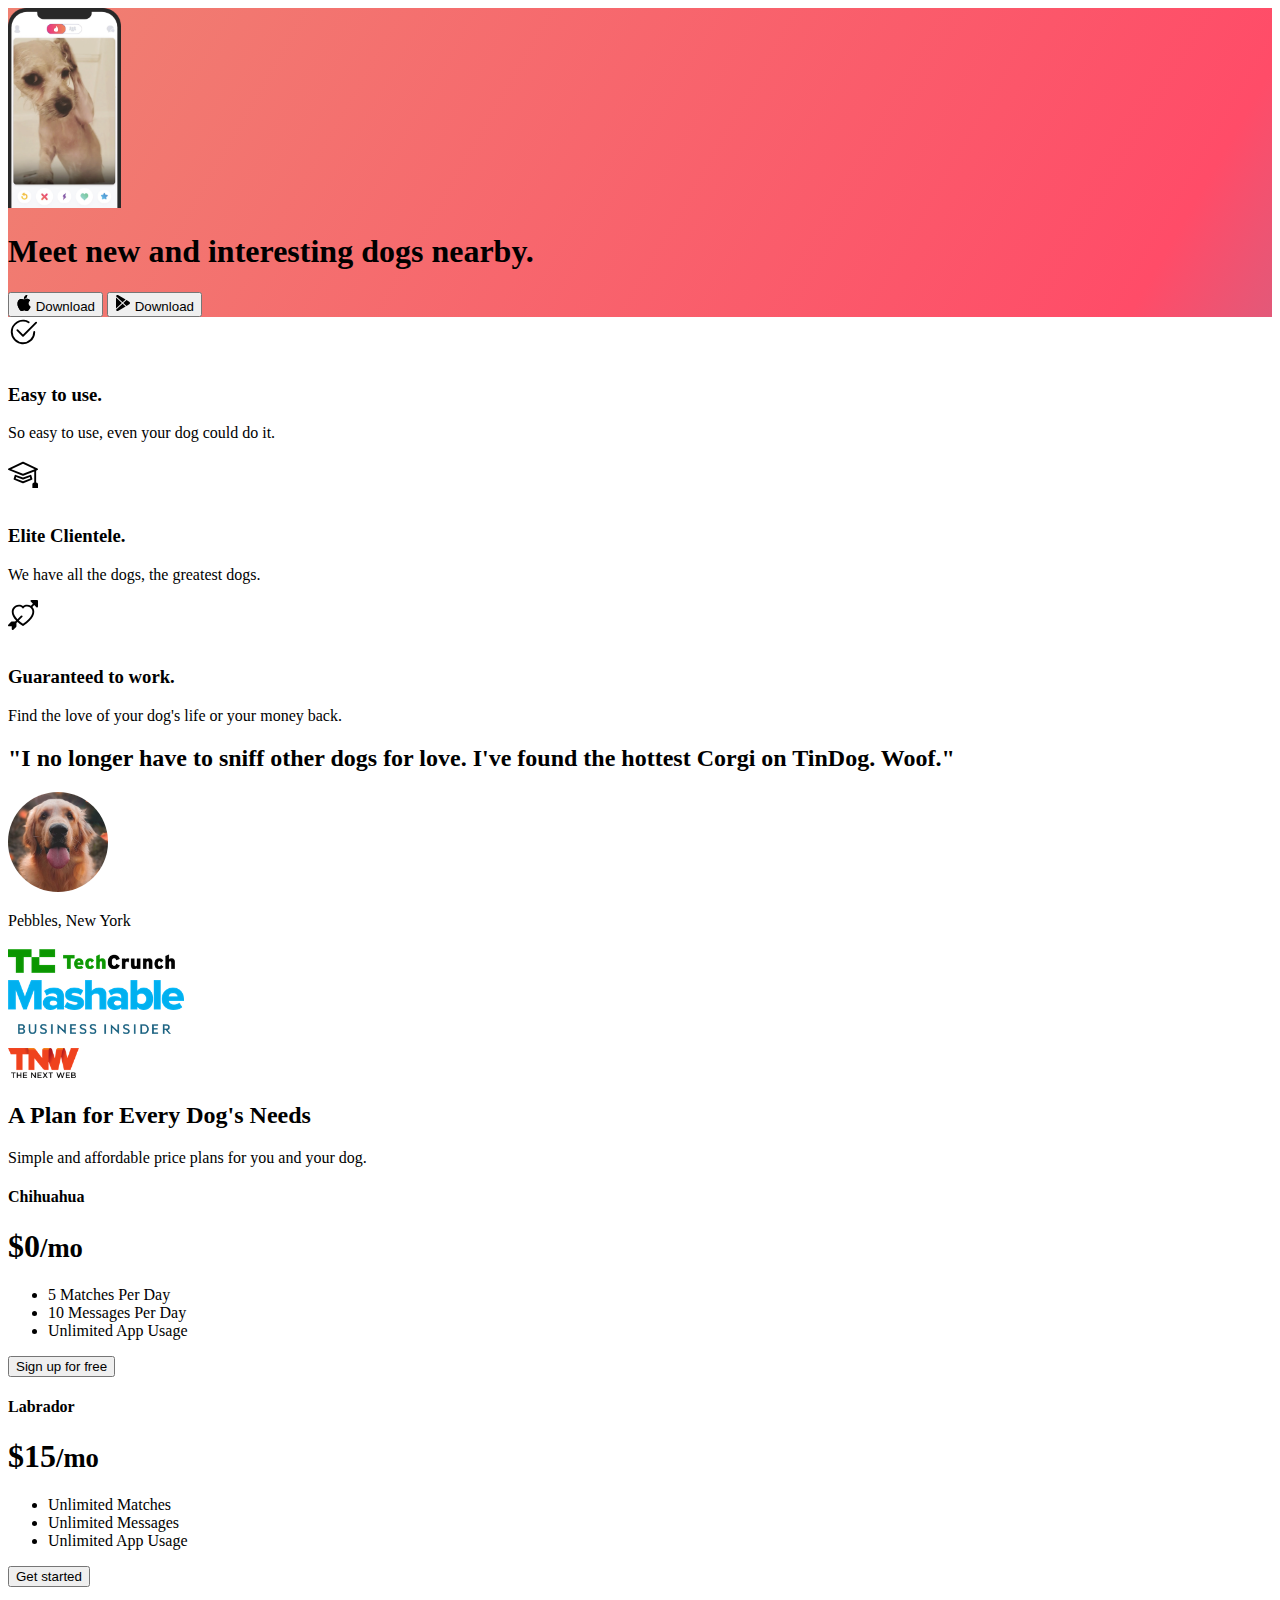
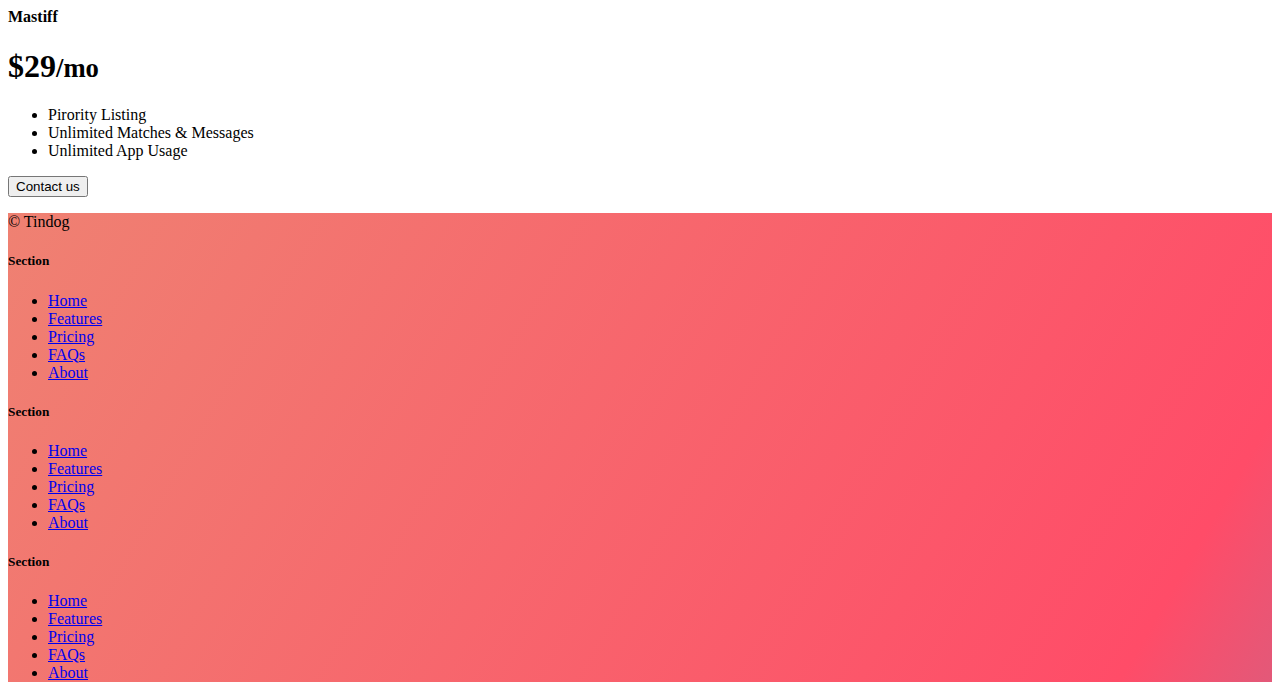
<file: index.html>
<!DOCTYPE html>
<html lang="en">

<head>
  <meta charset="UTF-8">
  <meta name="viewport" content="width=device-width, initial-scale=1.0">
  <title>TinDog</title>
  <link href="https://cdn.jsdelivr.net/npm/bootstrap@5.3.0-alpha3/dist/css/bootstrap.min.css" rel="stylesheet"
    integrity="sha384-KK94CHFLLe+nY2dmCWGMq91rCGa5gtU4mk92HdvYe+M/SXH301p5ILy+dN9+nJOZ" crossorigin="anonymous">
  <link rel="stylesheet" href="style2.css">
</head>

<body>


  <!-- Title -->
  <section id="title" class="gradient-background">

    <div class="container col-xxl-8 px-4 pt-5">
      <div class="row flex-lg-row-reverse align-items-center g-5 pt-5">
        <div class="col-10 col-sm-8 col-lg-6">
          <img src="iphone.png" class="d-block mx-lg-auto img-fluid" alt="Bootstrap Themes" height="200"
            loading="lazy">
        </div>
        <div class="col-lg-6">
          <h1 class="display-5 fw-bold text-body-emphasis lh-1 mb-3">Meet new and interesting dogs nearby.</h1>

          <div class="d-grid gap-2 d-md-flex justify-content-md-start">
            <button type="button" class="btn btn-light btn-lg px-4 me-md-2"><svg xmlns="http://www.w3.org/2000/svg"
                width="16" height="16" fill="currentColor" class="bi bi-apple mb-1" viewBox="0 0 16 16">
                <path
                  d="M11.182.008C11.148-.03 9.923.023 8.857 1.18c-1.066 1.156-.902 2.482-.878 2.516.024.034 1.52.087 2.475-1.258.955-1.345.762-2.391.728-2.43Zm3.314 11.733c-.048-.096-2.325-1.234-2.113-3.422.212-2.189 1.675-2.789 1.698-2.854.023-.065-.597-.79-1.254-1.157a3.692 3.692 0 0 0-1.563-.434c-.108-.003-.483-.095-1.254.116-.508.139-1.653.589-1.968.607-.316.018-1.256-.522-2.267-.665-.647-.125-1.333.131-1.824.328-.49.196-1.422.754-2.074 2.237-.652 1.482-.311 3.83-.067 4.56.244.729.625 1.924 1.273 2.796.576.984 1.34 1.667 1.659 1.899.319.232 1.219.386 1.843.067.502-.308 1.408-.485 1.766-.472.357.013 1.061.154 1.782.539.571.197 1.111.115 1.652-.105.541-.221 1.324-1.059 2.238-2.758.347-.79.505-1.217.473-1.282Z" />
                <path
                  d="M11.182.008C11.148-.03 9.923.023 8.857 1.18c-1.066 1.156-.902 2.482-.878 2.516.024.034 1.52.087 2.475-1.258.955-1.345.762-2.391.728-2.43Zm3.314 11.733c-.048-.096-2.325-1.234-2.113-3.422.212-2.189 1.675-2.789 1.698-2.854.023-.065-.597-.79-1.254-1.157a3.692 3.692 0 0 0-1.563-.434c-.108-.003-.483-.095-1.254.116-.508.139-1.653.589-1.968.607-.316.018-1.256-.522-2.267-.665-.647-.125-1.333.131-1.824.328-.49.196-1.422.754-2.074 2.237-.652 1.482-.311 3.83-.067 4.56.244.729.625 1.924 1.273 2.796.576.984 1.34 1.667 1.659 1.899.319.232 1.219.386 1.843.067.502-.308 1.408-.485 1.766-.472.357.013 1.061.154 1.782.539.571.197 1.111.115 1.652-.105.541-.221 1.324-1.059 2.238-2.758.347-.79.505-1.217.473-1.282Z" />
              </svg> Download</button>
            <button type="button" class="btn btn-outline-light btn-lg px-4"><svg xmlns="http://www.w3.org/2000/svg"
                width="16" height="16" fill="currentColor" class="bi bi-google-play mb-1" viewBox="0 0 16 16">
                <path
                  d="M14.222 9.374c1.037-.61 1.037-2.137 0-2.748L11.528 5.04 8.32 8l3.207 2.96 2.694-1.586Zm-3.595 2.116L7.583 8.68 1.03 14.73c.201 1.029 1.36 1.61 2.303 1.055l7.294-4.295ZM1 13.396V2.603L6.846 8 1 13.396ZM1.03 1.27l6.553 6.05 3.044-2.81L3.333.215C2.39-.341 1.231.24 1.03 1.27Z" />
              </svg> Download</button>
          </div>
        </div>
      </div>
    </div>
  </section>
  <!-- Features -->
  <section id="features">
    <div class="container mt-5">
      <div class="row g-4 py-5 row-cols-1 row-cols-lg-3">
        <div class="col d-flex align-items-start">
          <div
            class="icon-square text-body-emphasis bg-body-secondary d-inline-flex align-items-center justify-content-center fs-4 flex-shrink-0 me-3">
            <svg xmlns="http://www.w3.org/2000/svg" height="30" fill="currentColor" class="bi bi-check2-circle"
              viewBox="0 0 16 16">
              <path
                d="M2.5 8a5.5 5.5 0 0 1 8.25-4.764.5.5 0 0 0 .5-.866A6.5 6.5 0 1 0 14.5 8a.5.5 0 0 0-1 0 5.5 5.5 0 1 1-11 0z" />
              <path
                d="M15.354 3.354a.5.5 0 0 0-.708-.708L8 9.293 5.354 6.646a.5.5 0 1 0-.708.708l3 3a.5.5 0 0 0 .708 0l7-7z" />
            </svg>
          </div>
          <div>
            <h3 class="fs-2">Easy to use.</h3>
            <p>So easy to use, even your dog could do it.</p>

          </div>
        </div>
        <div class="col d-flex align-items-start">
          <div
            class="icon-square text-body-emphasis bg-body-secondary d-inline-flex align-items-center justify-content-center fs-4 flex-shrink-0 me-3">
            <svg xmlns="http://www.w3.org/2000/svg" height="30" fill="currentColor" class="bi bi-mortarboard"
              viewBox="0 0 16 16">
              <path
                d="M8.211 2.047a.5.5 0 0 0-.422 0l-7.5 3.5a.5.5 0 0 0 .025.917l7.5 3a.5.5 0 0 0 .372 0L14 7.14V13a1 1 0 0 0-1 1v2h3v-2a1 1 0 0 0-1-1V6.739l.686-.275a.5.5 0 0 0 .025-.917l-7.5-3.5ZM8 8.46 1.758 5.965 8 3.052l6.242 2.913L8 8.46Z" />
              <path
                d="M4.176 9.032a.5.5 0 0 0-.656.327l-.5 1.7a.5.5 0 0 0 .294.605l4.5 1.8a.5.5 0 0 0 .372 0l4.5-1.8a.5.5 0 0 0 .294-.605l-.5-1.7a.5.5 0 0 0-.656-.327L8 10.466 4.176 9.032Zm-.068 1.873.22-.748 3.496 1.311a.5.5 0 0 0 .352 0l3.496-1.311.22.748L8 12.46l-3.892-1.556Z" />
            </svg>
          </div>
          <div>
            <h3 class="fs-2">Elite Clientele.</h3>
            <p>We have all the dogs, the greatest dogs.</p>

          </div>
        </div>
        <div class="col d-flex align-items-start">
          <div
            class="icon-square text-body-emphasis bg-body-secondary d-inline-flex align-items-center justify-content-center fs-4 flex-shrink-0 me-3">
            <svg xmlns="http://www.w3.org/2000/svg" height="30" fill="currentColor" class="bi bi-arrow-through-heart"
              viewBox="0 0 16 16">
              <path fill-rule="evenodd"
                d="M2.854 15.854A.5.5 0 0 1 2 15.5V14H.5a.5.5 0 0 1-.354-.854l1.5-1.5A.5.5 0 0 1 2 11.5h1.793l.53-.53c-.771-.802-1.328-1.58-1.704-2.32-.798-1.575-.775-2.996-.213-4.092C3.426 2.565 6.18 1.809 8 3.233c1.25-.98 2.944-.928 4.212-.152L13.292 2 12.147.854A.5.5 0 0 1 12.5 0h3a.5.5 0 0 1 .5.5v3a.5.5 0 0 1-.854.354L14 2.707l-1.006 1.006c.236.248.44.531.6.845.562 1.096.585 2.517-.213 4.092-.793 1.563-2.395 3.288-5.105 5.08L8 13.912l-.276-.182a21.86 21.86 0 0 1-2.685-2.062l-.539.54V14a.5.5 0 0 1-.146.354l-1.5 1.5Zm2.893-4.894A20.419 20.419 0 0 0 8 12.71c2.456-1.666 3.827-3.207 4.489-4.512.679-1.34.607-2.42.215-3.185-.817-1.595-3.087-2.054-4.346-.761L8 4.62l-.358-.368c-1.259-1.293-3.53-.834-4.346.761-.392.766-.464 1.845.215 3.185.323.636.815 1.33 1.519 2.065l1.866-1.867a.5.5 0 1 1 .708.708L5.747 10.96Z" />
            </svg>
          </div>
          <div>
            <h3 class="fs-2">Guaranteed to work.</h3>
            <p>Find the love of your dog's life or your money back.</p>

          </div>
        </div>
      </div>
    </div>
  </section>
  <!-- Testimonial -->
  <section id="testimonial">
    <div class="my-5">
      <div class="p-5 text-center bg-body-tertiary">
        <div class="container py-5">
          <h2 class="text-body-emphasis">"I no longer have to sniff other dogs for love. I've found the hottest Corgi on
            TinDog. Woof."</h2>
          <img class="profile-img mt-5" src="dog-img.jpg" alt="dog image">
          <p class="col-lg-8 mx-auto lead mt-2">
            Pebbles, New York
          </p>
        </div>

        <div class="container">
          <div class="row">
            <div class="col-lg-3 col-sm-12">
              <img src="techcrunch.png" alt="techcrunch" height="30">
            </div>
            <div class="col-lg-3 col-sm-12">
              <img src="mashable.png" alt="mashable" height="30">
            </div>
            <div class="col-lg-3 col-sm-12">
              <img src="bizinsider.png" alt="bizinsider" height="30">
            </div>
            <div class="col-lg-3 col-sm-12">
              <img src="tnw.png" alt="tnw" height="30">
            </div>
          </div>
        </div>
      </div>
    </div>
  </section>
  <!-- Pricing -->
  <section id="pricing">
    <div class="container">
      <div class="pricing-header p-3 pb-md-4 mx-auto text-center">
        <h2 class="display-4 fw-normal">A Plan for Every Dog's Needs</h2>
        <p class="fs-5 text-body-secondary">Simple and affordable price plans for you and your dog.
      </div>
      <div class="row row-cols-1 row-cols-md-3 mb-3 text-center">
        <div class="col">
          <div class="card mb-4 rounded-3 shadow-sm">
            <div class="card-header py-3">
              <h4 class="my-0 fw-normal">Chihuahua</h4>
            </div>
            <div class="card-body">
              <h1 class="card-title pricing-card-title">$0<small class="text-body-secondary fw-light">/mo</small></h1>
              <ul class="list-unstyled mt-3 mb-4">
                <li>5 Matches Per Day</li>
                <li>10 Messages Per Day</li>
                <li>Unlimited App Usage</li>
              </ul>
              <button type="button" class="w-100 btn btn-lg btn-outline-dark">Sign up for free</button>
            </div>
          </div>
        </div>
        <div class="col">
          <div class="card mb-4 rounded-3 shadow-sm">
            <div class="card-header py-3">
              <h4 class="my-0 fw-normal">Labrador</h4>
            </div>
            <div class="card-body">
              <h1 class="card-title pricing-card-title">$15<small class="text-body-secondary fw-light">/mo</small></h1>
              <ul class="list-unstyled mt-3 mb-4">
                <li>Unlimited Matches</li>
                <li>Unlimited Messages</li>
                <li>Unlimited App Usage</li>
              </ul>
              <button type="button" class="w-100 btn btn-lg btn-dark">Get started</button>
            </div>
          </div>
        </div>
        <div class="col">
          <div class="card mb-4 rounded-3 shadow-sm border-dark">
            <div class="card-header py-3 text-bg-dark border-dark">
              <h4 class="my-0 fw-normal">Mastiff</h4>
            </div>
            <div class="card-body">
              <h1 class="card-title pricing-card-title">$29<small class="text-body-secondary fw-light">/mo</small></h1>
              <ul class="list-unstyled mt-3 mb-4">
                <li>Pirority Listing</li>
                <li>Unlimited Matches & Messages</li>
                <li>Unlimited App Usage</li>
              </ul>
              <button type="button" class="w-100 btn btn-lg btn-dark">Contact us</button>
            </div>
          </div>
        </div>
      </div>
    </div>
  </section>
  <!-- Footer -->
  <section id="contact" class="gradient-background">
    <div class="container ">
      <footer class="row row-cols-1 row-cols-sm-2 row-cols-md-5 py-5 mt-5 border-top">
        <div class="col mb-3">

          <p class="text-body-secondary">© Tindog</p>
        </div>

        <div class="col mb-3">

        </div>

        <div class="col mb-3">
          <h5>Section</h5>
          <ul class="nav flex-column">
            <li class="nav-item mb-2"><a href="#" class="nav-link p-0 text-body-secondary">Home</a></li>
            <li class="nav-item mb-2"><a href="#" class="nav-link p-0 text-body-secondary">Features</a></li>
            <li class="nav-item mb-2"><a href="#" class="nav-link p-0 text-body-secondary">Pricing</a></li>
            <li class="nav-item mb-2"><a href="#" class="nav-link p-0 text-body-secondary">FAQs</a></li>
            <li class="nav-item mb-2"><a href="#" class="nav-link p-0 text-body-secondary">About</a></li>
          </ul>
        </div>

        <div class="col mb-3">
          <h5>Section</h5>
          <ul class="nav flex-column">
            <li class="nav-item mb-2"><a href="#" class="nav-link p-0 text-body-secondary">Home</a></li>
            <li class="nav-item mb-2"><a href="#" class="nav-link p-0 text-body-secondary">Features</a></li>
            <li class="nav-item mb-2"><a href="#" class="nav-link p-0 text-body-secondary">Pricing</a></li>
            <li class="nav-item mb-2"><a href="#" class="nav-link p-0 text-body-secondary">FAQs</a></li>
            <li class="nav-item mb-2"><a href="#" class="nav-link p-0 text-body-secondary">About</a></li>
          </ul>
        </div>

        <div class="col mb-3">
          <h5>Section</h5>
          <ul class="nav flex-column">
            <li class="nav-item mb-2"><a href="#" class="nav-link p-0 text-body-secondary">Home</a></li>
            <li class="nav-item mb-2"><a href="#" class="nav-link p-0 text-body-secondary">Features</a></li>
            <li class="nav-item mb-2"><a href="#" class="nav-link p-0 text-body-secondary">Pricing</a></li>
            <li class="nav-item mb-2"><a href="#" class="nav-link p-0 text-body-secondary">FAQs</a></li>
            <li class="nav-item mb-2"><a href="#" class="nav-link p-0 text-body-secondary">About</a></li>
          </ul>
        </div>
      </footer>
    </div>
  </section>
</body>

</html>
</file>
<file: style2.css>
.gradient-background {
  background: linear-gradient(300deg, #00bfff, #ff4c68, #ef8172);
  background-size: 180% 180%;
  animation: gradient-animation 18s ease infinite;
}

@keyframes gradient-animation {
  0% {
    background-position: 0% 50%;
  }
  50% {
    background-position: 100% 50%;
  }
  100% {
    background-position: 0% 50%;
  }
}

.icon-square {
  width: 3rem;
  height: 3rem;
  border-radius: 0.75rem;
}

.profile-img {
  border-radius: 50%;
  height: 100px;
}
</file>
